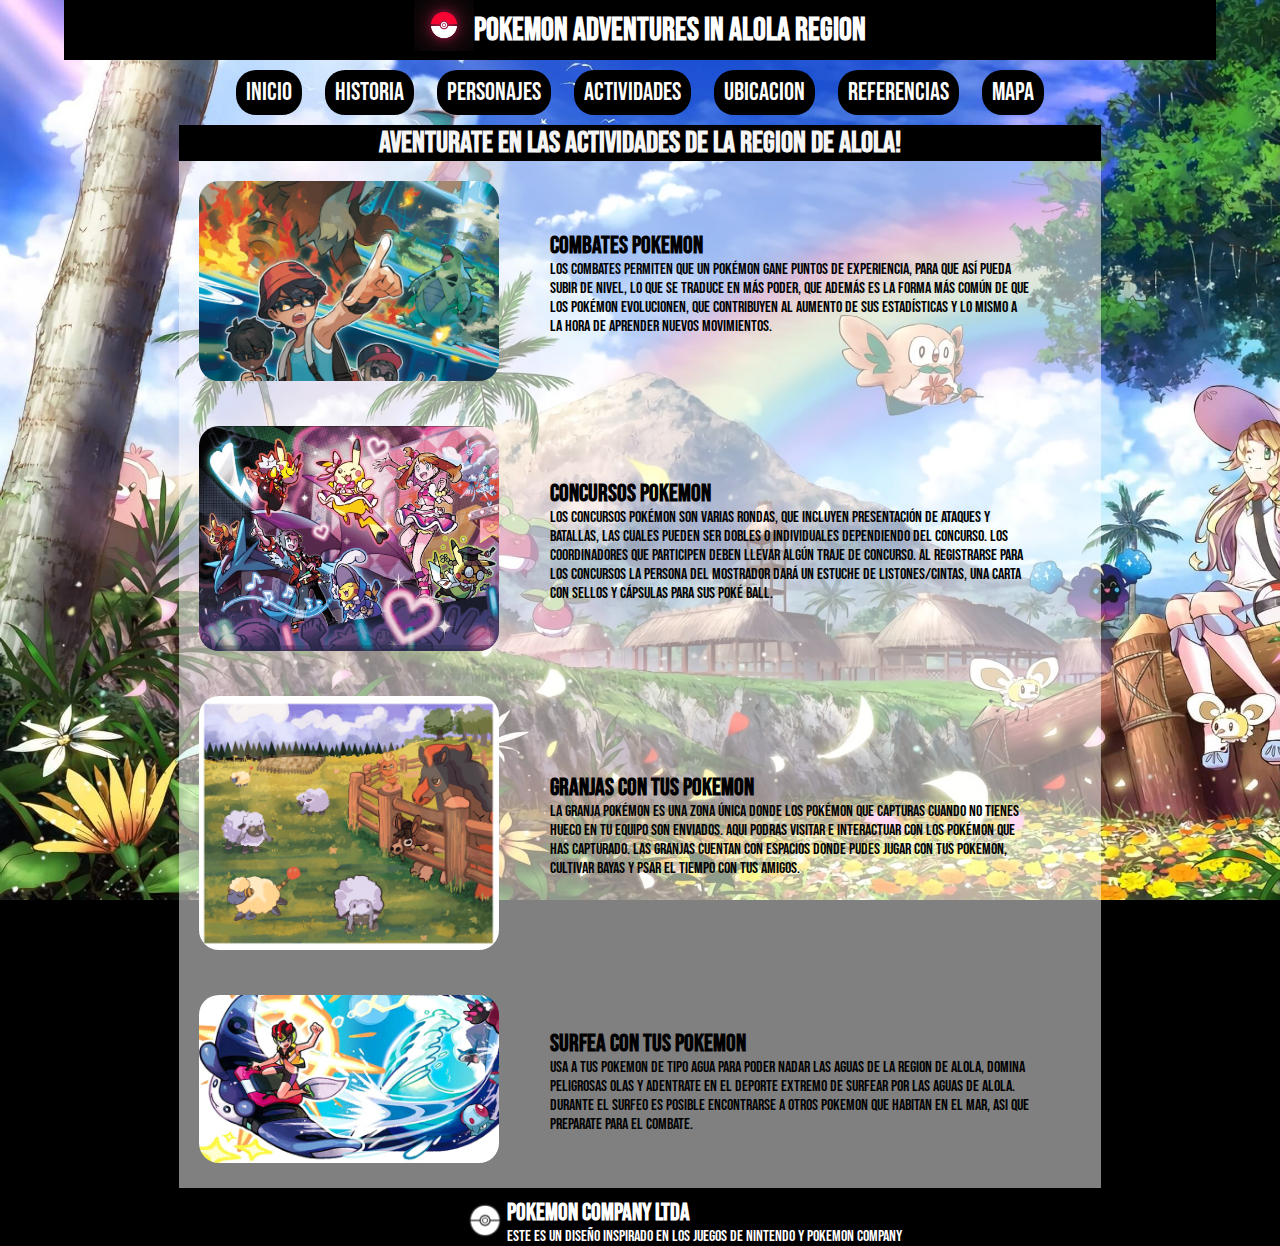
<file: templates/activities.html>
<!DOCTYPE html>
<html lang="en">

<head>
    <meta charset="UTF-8">
    <meta http-equiv="X-UA-Compatible" content="IE=edge">
    <meta name="viewport" content="width=device-width, initial-scale=1.0">
    <link href="https://fonts.googleapis.com/css2?family=Bebas+Neue&display=swap" rel="stylesheet">
    <link rel="stylesheet" href="../styles/activities_estilos.css">
    <title>Document</title>
</head>

<body>


    <div class="GridContainer">

        <div class="Container-Header">
            
                <div class="Logo">
                    <img src="../images/backgrounds/Pokeball.png" alt="Logo">

                </div>

                <div class="Texto">
                    <h1 class="Title">Pokemon Adventures in Alola Region </h1>
                </div>
            
        </div>


        <div class="Container-Menu">

            <nav class="menu">
                <a href="../templates/index.html" class="boton" id="btn-Inicio">Inicio</a>
                <a href="../templates/history.html" class="boton" id="btn-historia">Historia</a>
                <a href="../templates/characters.html" class="boton" id="btn-personajes">Personajes</a>
                <a href="../templates/activities.html" class="boton" id="btn-actividades">Actividades</a>
                <a href="../templates/ubication.html" class="boton" id="btn-ubicacion">Ubicacion</a>
                <a href="../templates/references.html" class="boton" id="btn-referencias">Referencias</a>
                <a href="../templates/map.html" class="boton" id="btn-mapa">Mapa</a>

            </nav>

        </div>

        <div class="Container-Activities">

            <div class="Title">
                <H2>Aventurate en las actividades de la Region de Alola!</H2>
            </div>


            <div class="subsection">
                <div class="Photo">
                    <img src="../images/activities/pokemon_battle.jpg" alt="Pokemon combats">
                </div>

                <div class="Text">
                    <h2> Combates Pokemon </h2>
                    <p> Los combates permiten que un Pokémon gane puntos de experiencia,
                        para que así pueda subir de nivel, lo que se traduce en más poder,
                        que además es la forma más común de que los Pokémon evolucionen,
                        que contribuyen al aumento de sus estadísticas y lo mismo
                        a la hora de aprender nuevos movimientos.</p>
                </div>
            </div>

            <div class="subsection">
                <div class="Photo">
                    <img src="../images/activities/pokemon_contest.png" alt="Pokemon contest">
                </div>

                <div class="Text">
                    <h2>Concursos Pokemon </h2>
                    <p> Los concursos Pokémon son varias rondas, que incluyen presentación
                        de ataques y batallas, las cuales pueden ser dobles o individuales dependiendo del concurso.
                        Los coordinadores que participen deben llevar algún traje de concurso.
                        Al registrarse para los concursos la persona del mostrador dará un estuche de
                        listones/cintas,
                        una carta con sellos y cápsulas para sus Poké Ball.
                    </p>
                </div>
            </div>

            <div class="subsection">
                <div class="Photo">
                    <img src="../images/activities/pokemon_farming.png" alt="Pokemon farmeo">
                </div>

                <div class="Text">
                    <h2> Granjas con tus Pokemon </h2>
                    <p> La Granja Pokémon es una zona única donde los pokémon que capturas cuando no tienes hueco en
                        tu equipo son enviados.
                        Aqui podras visitar e interactuar con los pokémon que has capturado. Las Granjas cuentan con
                        espacios donde pudes
                        jugar con tus pokemon, cultivar bayas y psar el tiempo con tus amigos.
                </div>
            </div>


            <div class="subsection">
                <div class="Photo">
                    <img src="../images/activities/Pokemon_surf.jpg" alt="Pokemon Surf">
                </div>

                <div class="Text">
                    <h2> Surfea con tus Pokemon </h2>
                    <p> Usa a tus pokemon de tipo agua para poder nadar las aguas de la region de Alola, domina
                        peligrosas olas y adentrate
                        en el deporte extremo de surfear por las aguas de Alola. Durante el surfeo es posible
                        encontrarse a otros pokemon que
                        habitan en el mar, asi que preparate para el combate.

                    </p>
                </div>
            </div>
        </div>

   
        <div class="Container-Foot">

            <div class="Logo">
                <img src="../images/backgrounds/pokelogo.png" alt="Logo">
            </div>
    
            <div class="Text">
                <h2>Pokemon Company LTDA</h2>
                <p>Este es un diseño inspirado en los juegos de Nintendo y Pokemon Company</p>
            </div>
    
        </div>

    </div>




</body>

</html>
</file>
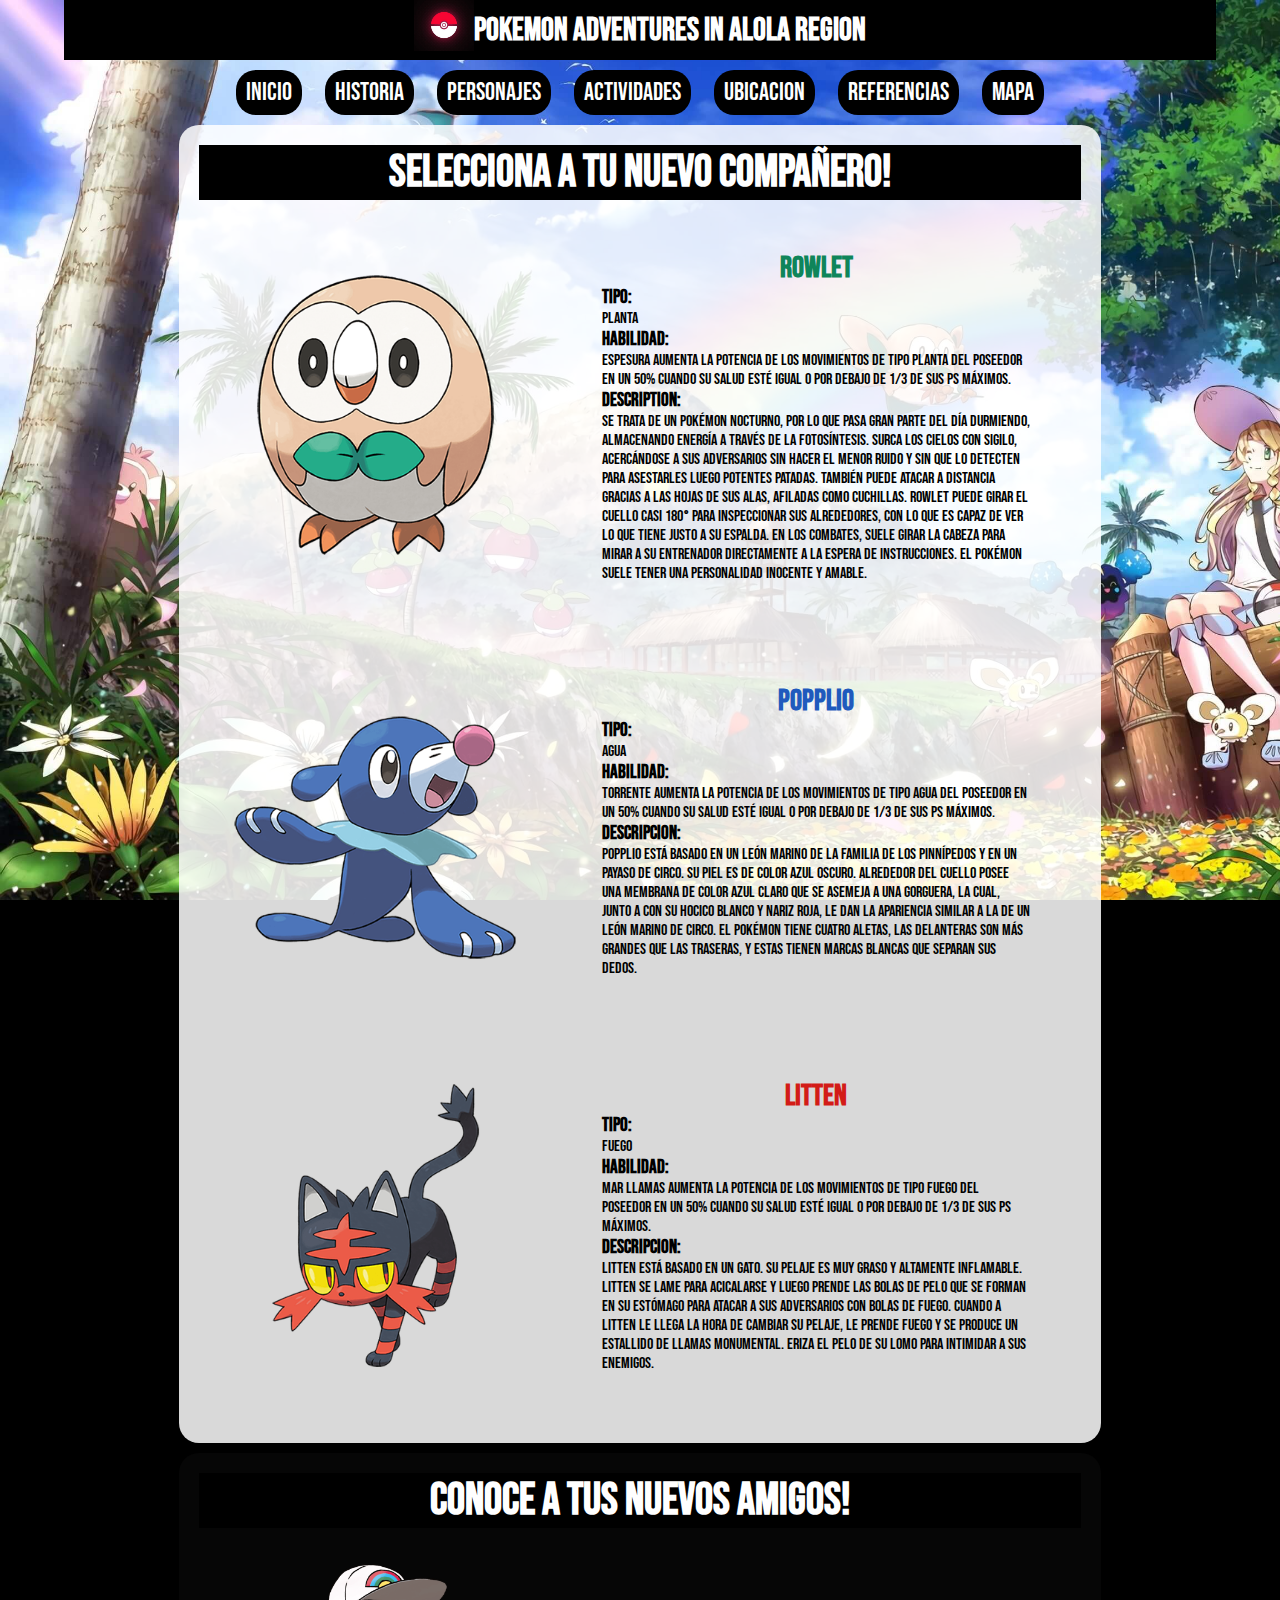
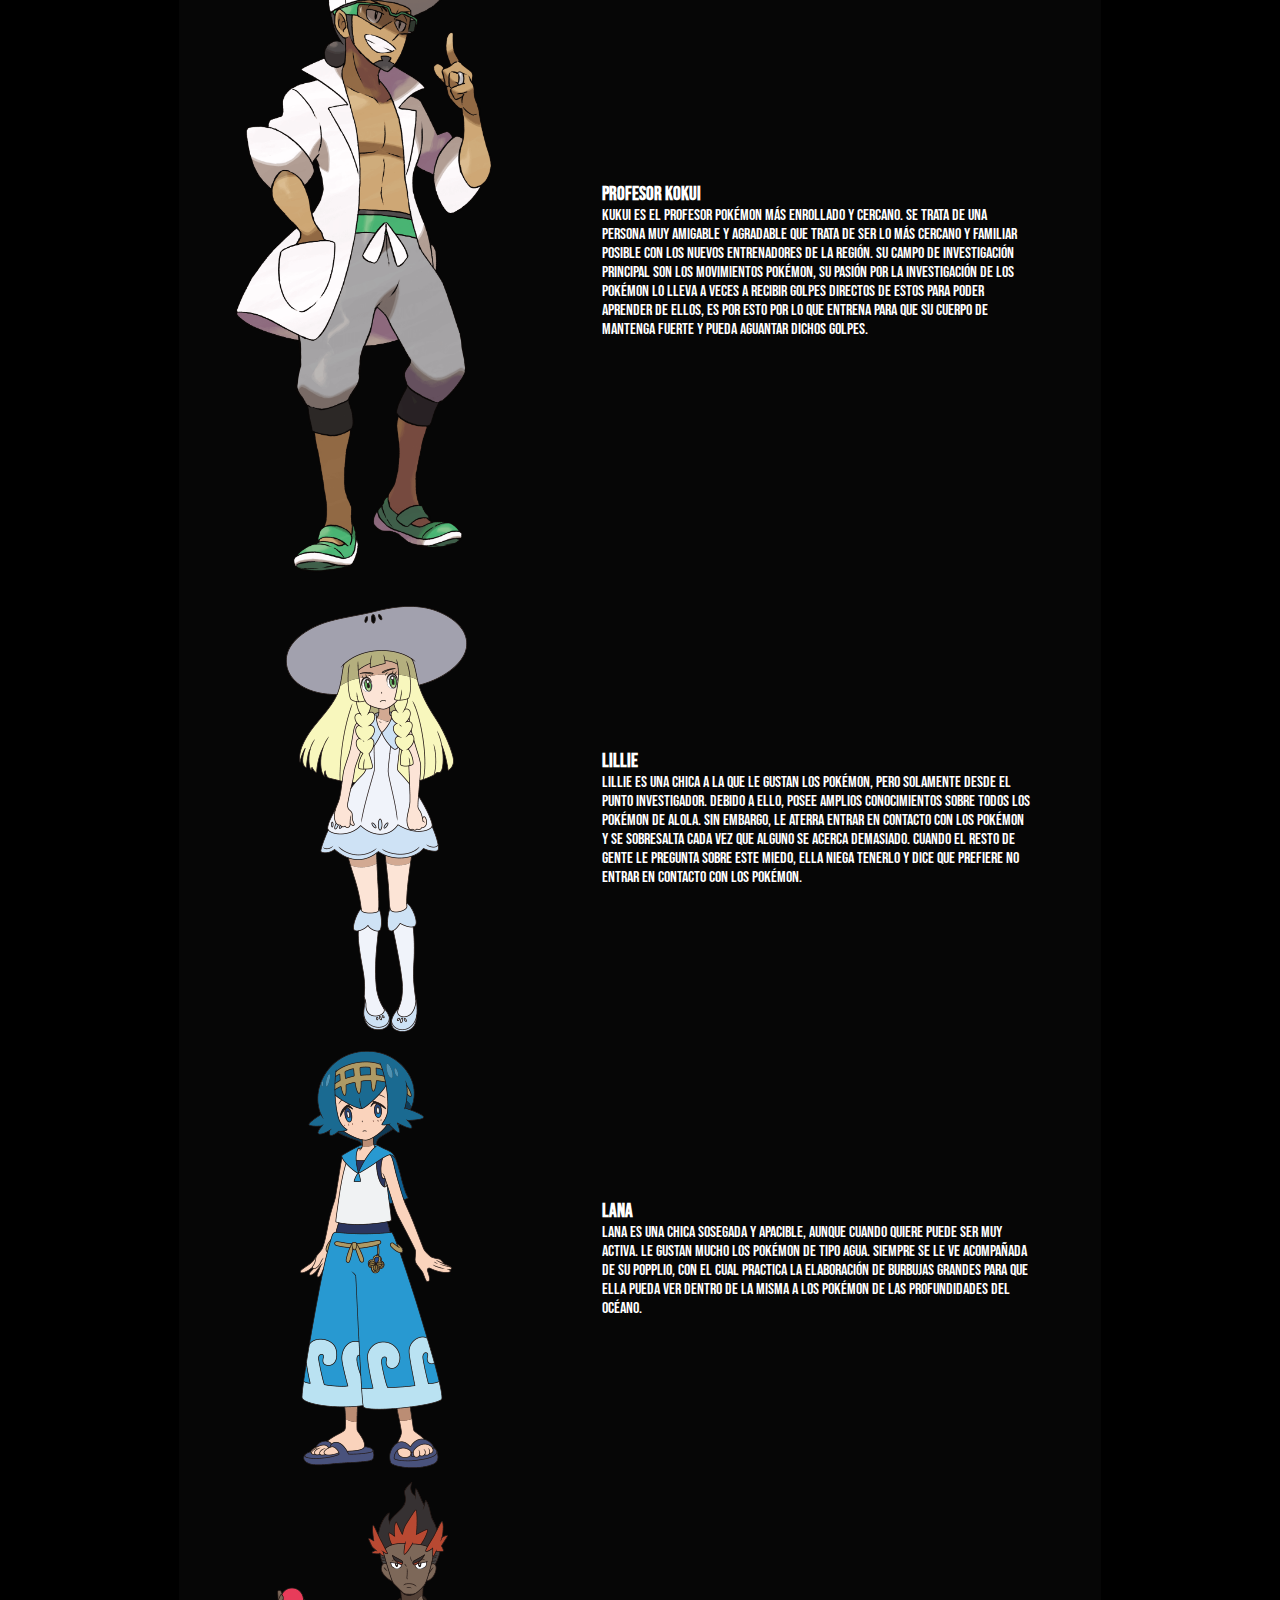
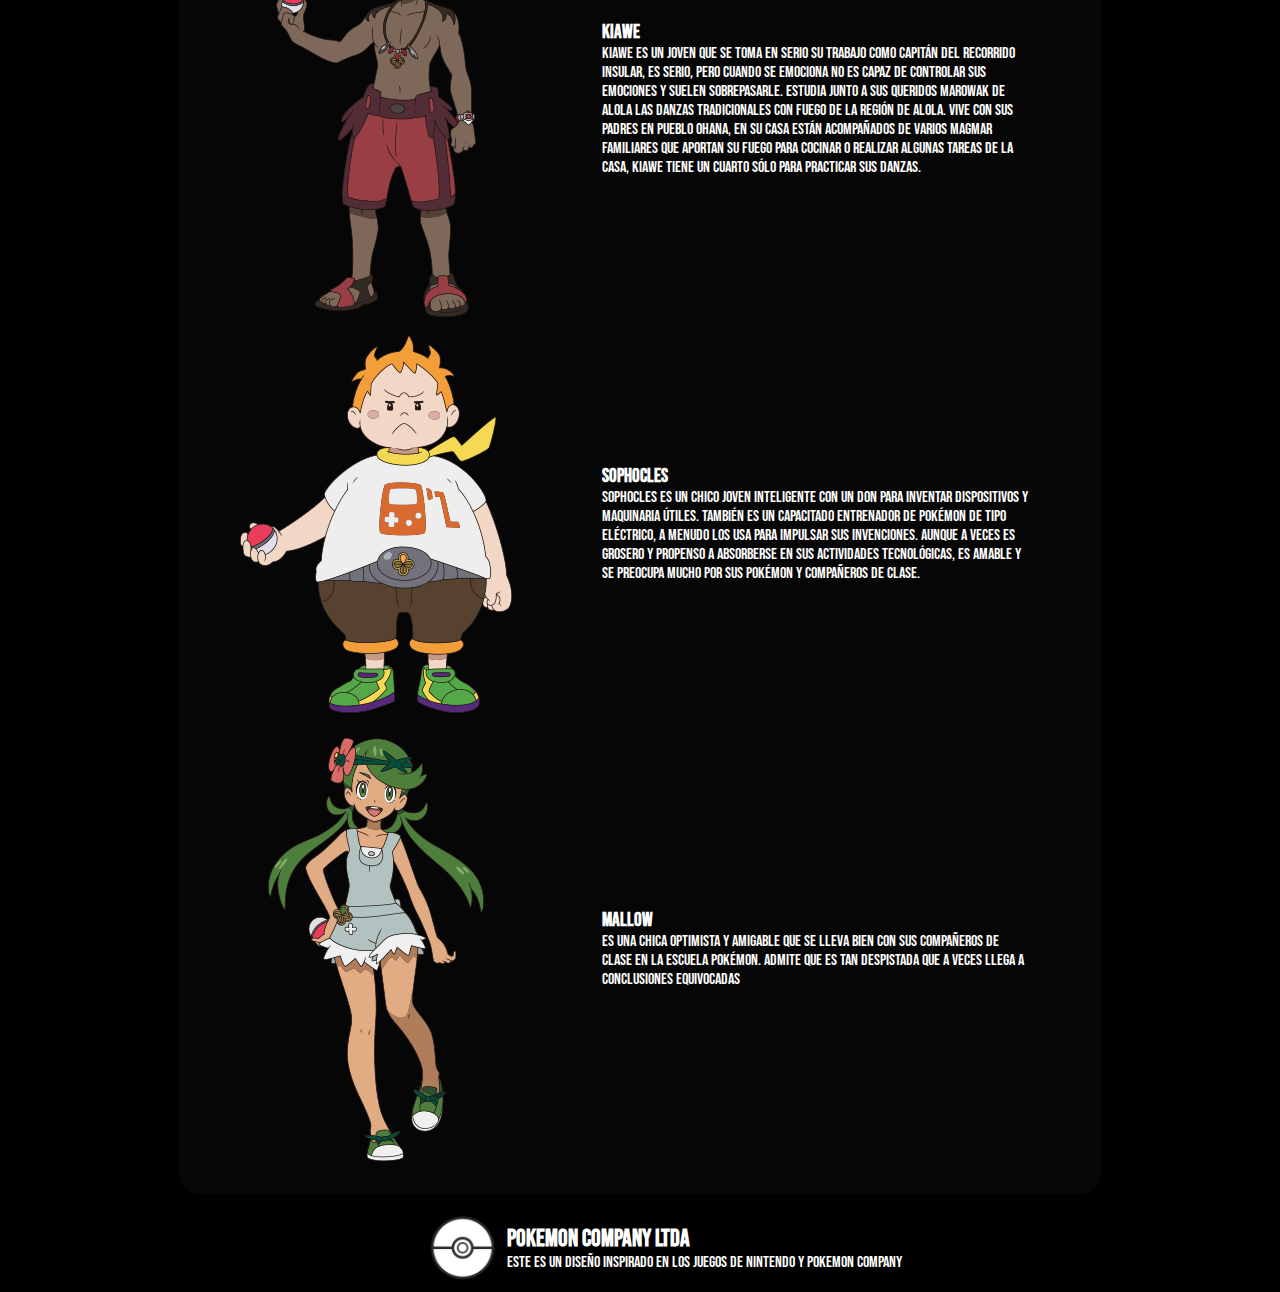
<file: templates/characters.html>
<!DOCTYPE html>
<html lang="en">

<head>
    <meta charset="UTF-8">
    <meta http-equiv="X-UA-Compatible" content="IE=edge">
    <meta name="viewport" content="width=device-width, initial-scale=1.0">
    <link href="https://fonts.googleapis.com/css2?family=Bebas+Neue&display=swap" rel="stylesheet">
    <link rel="stylesheet" href="../styles/characters_estilos.css">
    <title>Document</title>
</head>

<body>

    <div class="GridContainer">

        <div class="Container-Header">


            <div class="Logo">
                <img src="../images/backgrounds/Pokeball.png" alt="Logo">
            </div>

            <div class="Texto">
                <h1>Pokemon Adventures in Alola Region </h1>
            </div>

        </div>


        <div class="Container-Menu">

            <nav class="menu">
                <a href="../templates/index.html" class="boton" id="btn-Inicio">Inicio</a>
                <a href="../templates/history.html" class="boton" id="btn-historia">Historia</a>
                <a href="../templates/characters.html" class="boton" id="btn-personajes">Personajes</a>
                <a href="../templates/activities.html" class="boton" id="btn-actividades">Actividades</a>
                <a href="../templates/ubication.html" class="boton" id="btn-ubicacion">Ubicacion</a>
                <a href="../templates/references.html" class="boton" id="btn-referencias">Referencias</a>
                <a href="../templates/map.html" class="boton" id="btn-mapa">Mapa</a>
            </nav>

        </div>


        <div class="Container-starters">

            <div class="Title">
                <h2> Selecciona a tu nuevo compañero!</h2>
            </div>

            <div class="starters">
                <div class="Rowlet">

                    <div class="Container-img">
                        <img src="../images/characters/Rowlet.png" alt="Rowlet">
                    </div>

                    <div class="Container-text">

                        <div class="Container">
                            <h3 class=name> Rowlet</h3>
                        </div>

                        <div class="Container">
                            <h3 class=title> tipo:</h3>
                            <p>Planta</p>
                        </div>

                        <div class="Container">
                            <h3 class=title> Habilidad:</h3>
                            <p>
                                Espesura aumenta la potencia de los movimientos de tipo planta del poseedor en un 50%
                                cuando
                                su salud esté igual o por debajo de 1/3 de sus PS máximos.
                            </p>
                        </div>

                        <div class="Container">
                            <h3 class=title> description:</h3>
                            <p>
                                Se trata de un Pokémon nocturno, por lo que pasa gran parte del día durmiendo,
                                almacenando
                                energía a través de la fotosíntesis.
                                Surca los cielos con sigilo, acercándose a sus adversarios sin hacer el menor ruido y
                                sin que lo
                                detecten para asestarles luego potentes patadas.
                                También puede atacar a distancia gracias a las hojas de sus alas, afiladas como
                                cuchillas.
                                Rowlet puede girar el cuello casi 180° para inspeccionar
                                sus alrededores, con lo que es capaz de ver lo que tiene justo a su espalda. En los
                                combates,
                                suele girar la cabeza para mirar a su entrenador directamente a la espera de
                                instrucciones.
                                El Pokémon suele tener una personalidad inocente y amable.
                            </p>
                        </div>



                    </div>


                </div>

                <div class="Popplio">

                    <div class="Container-img">
                        <img src="../images/characters/Poplio.png" alt="Popplio">
                    </div>

                    <div class="Container-text">

                        <div class="Container">
                            <h3 class=name> Popplio</h3>
                        </div>

                        <div class="Container">
                            <h3 class=title> tipo:</h3>
                            <p>Agua</p>
                        </div>

                        <div class="Container">
                            <h3 class=title> Habilidad:</h3>
                            <p>
                                Torrente aumenta la potencia de los movimientos de tipo agua del poseedor
                                en un 50% cuando su salud esté igual o por debajo de 1/3 de sus PS máximos.
                            </p>
                        </div>

                        <div class="Container">
                            <h3 class=title> descripcion:</h3>
                            <p>
                                Popplio está basado en un león marino de la familia de los pinnípedos y en un payaso de
                                circo.
                                Su piel es de color azul oscuro.
                                Alrededor del cuello posee una membrana de color azul claro que se asemeja a una
                                gorguera, la
                                cual, junto a con su hocico blanco y nariz roja,
                                le dan la apariencia similar a la de un león marino de circo. El Pokémon tiene cuatro
                                aletas,
                                las delanteras son más grandes que las traseras, y estas tienen marcas blancas que
                                separan sus
                                dedos.
                            </p>
                        </div>



                    </div>


                </div>

                <div class="Litten">

                    <div class="Container-img">
                        <img src="../images/characters/Litten.png" alt="Litten">
                    </div>

                    <div class="Container-text">

                        <div class="Container">
                            <h3 class=name> Litten</h3>
                        </div>

                        <div class="Container">
                            <h3 class=title> tipo:</h3>
                            <p>Fuego</p>
                        </div>

                        <div class="Container">
                            <h3 class=title> Habilidad:</h3>
                            <p>
                                Mar llamas aumenta la potencia de los movimientos de tipo fuego del poseedor en un 50%
                                cuando
                                su salud esté igual o por debajo de 1/3 de sus PS máximos.
                            </p>
                        </div>

                        <div class="Container">
                            <h3 class=title> descripcion:</h3>
                            <p>
                                Litten está basado en un gato. Su pelaje es muy graso y altamente inflamable. Litten se
                                lame
                                para acicalarse y luego prende las bolas
                                de pelo que se forman en su estómago para atacar a sus adversarios con bolas de fuego.
                                Cuando a
                                Litten le llega la hora de cambiar su pelaje,
                                le prende fuego y se produce un estallido de llamas monumental. Eriza el pelo de su lomo
                                para
                                intimidar a sus enemigos.
                            </p>
                        </div>



                    </div>


                </div>
            </div>

        </div>


        <div class="Container-friends">

            <div class="Title">
                <h2> Conoce a tus nuevos amigos!</h2>
            </div>

            <div class="friends">

                <div class="friend">

                    <div class="Container-img">
                        <img src="../images/characters/profesor_kukui.png" alt="kokui">
                    </div>

                    <div class="Container-text">

                        <div class="Container">
                            <h3 class=name> Profesor Kokui</h3>
                        </div>

                        <div class="Container">
                            <h3 class=title> </h3>
                            <p>
                                Kukui es el profesor Pokémon más enrollado y cercano. Se trata de una persona muy
                                amigable y
                                agradable que trata de ser lo más
                                cercano y familiar posible con los nuevos entrenadores de la región. Su campo de
                                investigación principal son los movimientos
                                Pokémon, su pasión por la investigación de los Pokémon lo lleva a veces a recibir golpes
                                directos de estos para poder aprender de ellos,
                                es por esto por lo que entrena para que su cuerpo de mantenga fuerte y pueda aguantar
                                dichos
                                golpes.
                            </p>
                        </div>

                    </div>


                </div>


                <div class="friend">

                    <div class="Container-img">
                        <img src="../images/characters/Lillie.png" alt="Lillie">
                    </div>

                    <div class="Container-text">

                        <div class="Container">
                            <h3 class=name> Lillie</h3>
                        </div>

                        <div class="Container">
                            <h3 class=title> </h3>
                            <p>
                                Lillie es una chica a la que le gustan los Pokémon, pero solamente desde el punto
                                investigador. Debido a ello, posee amplios
                                conocimientos sobre todos los Pokémon de Alola. Sin embargo, le aterra entrar en
                                contacto
                                con los Pokémon y se sobresalta cada vez que alguno se acerca demasiado.
                                Cuando el resto de gente le pregunta sobre este miedo, ella niega tenerlo y dice que
                                prefiere no entrar en contacto con los Pokémon.
                            </p>
                        </div>

                    </div>


                </div>


                <div class="friend">

                    <div class="Container-img">
                        <img src="../images/characters/Lana.png" alt="Lana">
                    </div>

                    <div class="Container-text">

                        <div class="Container">
                            <h3 class=name> Lana</h3>
                        </div>

                        <div class="Container">
                            <h3 class=title> </h3>
                            <p>
                                Lana es una chica sosegada y apacible, aunque cuando quiere puede ser muy activa. Le
                                gustan
                                mucho los Pokémon de tipo agua.
                                Siempre se le ve acompañada de su Popplio, con el cual practica la elaboración de
                                burbujas
                                grandes para que ella pueda ver
                                dentro de la misma a los Pokémon de las profundidades del océano.
                            </p>
                        </div>

                    </div>

                </div>




                <div class="friend">

                    <div class="Container-img">
                        <img src="../images/characters/Kiawe.png" alt="Kiawe">
                    </div>

                    <div class="Container-text">

                        <div class="Container">
                            <h3 class=name> Kiawe</h3>
                        </div>

                        <div class="Container">
                            <h3 class=title> </h3>
                            <p>
                                Kiawe es un joven que se toma en serio su trabajo como capitán del recorrido
                                insular, es
                                serio, pero cuando se emociona no es
                                capaz de controlar sus emociones y suelen sobrepasarle. Estudia junto a sus queridos
                                Marowak
                                de Alola las danzas tradicionales
                                con fuego de la región de Alola. Vive con sus padres en Pueblo Ohana, en su casa
                                están
                                acompañados de varios Magmar familiares
                                que aportan su fuego para cocinar o realizar algunas tareas de la casa, Kiawe tiene
                                un
                                cuarto sólo para practicar sus danzas.
                            </p>
                        </div>

                    </div>


                </div>


                <div class="friend">

                    <div class="Container-img">
                        <img src="../images/characters/Sophocles.png" alt="Sophocles">
                    </div>

                    <div class="Container-text">

                        <div class="Container">
                            <h3 class=name> Sophocles</h3>
                        </div>

                        <div class="Container">
                            <h3 class=title> </h3>
                            <p>
                                Sophocles es un chico joven inteligente con un don para inventar dispositivos y
                                maquinaria
                                útiles. También es un capacitado entrenador
                                de Pokémon de tipo eléctrico, a menudo los usa para impulsar sus invenciones. Aunque
                                a veces
                                es grosero y propenso a absorberse
                                en sus actividades tecnológicas, es amable y se preocupa mucho por sus Pokémon y
                                compañeros
                                de clase.
                            </p>
                        </div>

                    </div>


                </div>


                <div class="friend">

                    <div class="Container-img">
                        <img src="../images/characters/Mallow.png" alt="Mallow">
                    </div>

                    <div class="Container-text">

                        <div class="Container">
                            <h3 class=name>Mallow </h3>
                        </div>

                        <div class="Container">
                            <h3 class=title> </h3>
                            <p>
                                Es una chica optimista y amigable que se lleva bien con sus compañeros de clase en
                                la
                                Escuela Pokémon. Admite que es tan despistada que
                                a veces llega a conclusiones equivocadas
                            </p>
                        </div>

                    </div>


                </div>



            </div>


        </div>

        <div class="Container-Foot">

            <div class="Logo">
                <img src="../images/backgrounds/pokelogo.png" alt="Logo">
            </div>
    
            <div class="Text">
                <h2>Pokemon Company LTDA</h2>
                <p>Este es un diseño inspirado en los juegos de Nintendo y Pokemon Company</p>
            </div>
    
        </div>



    </div>

</body>

</html>
</file>
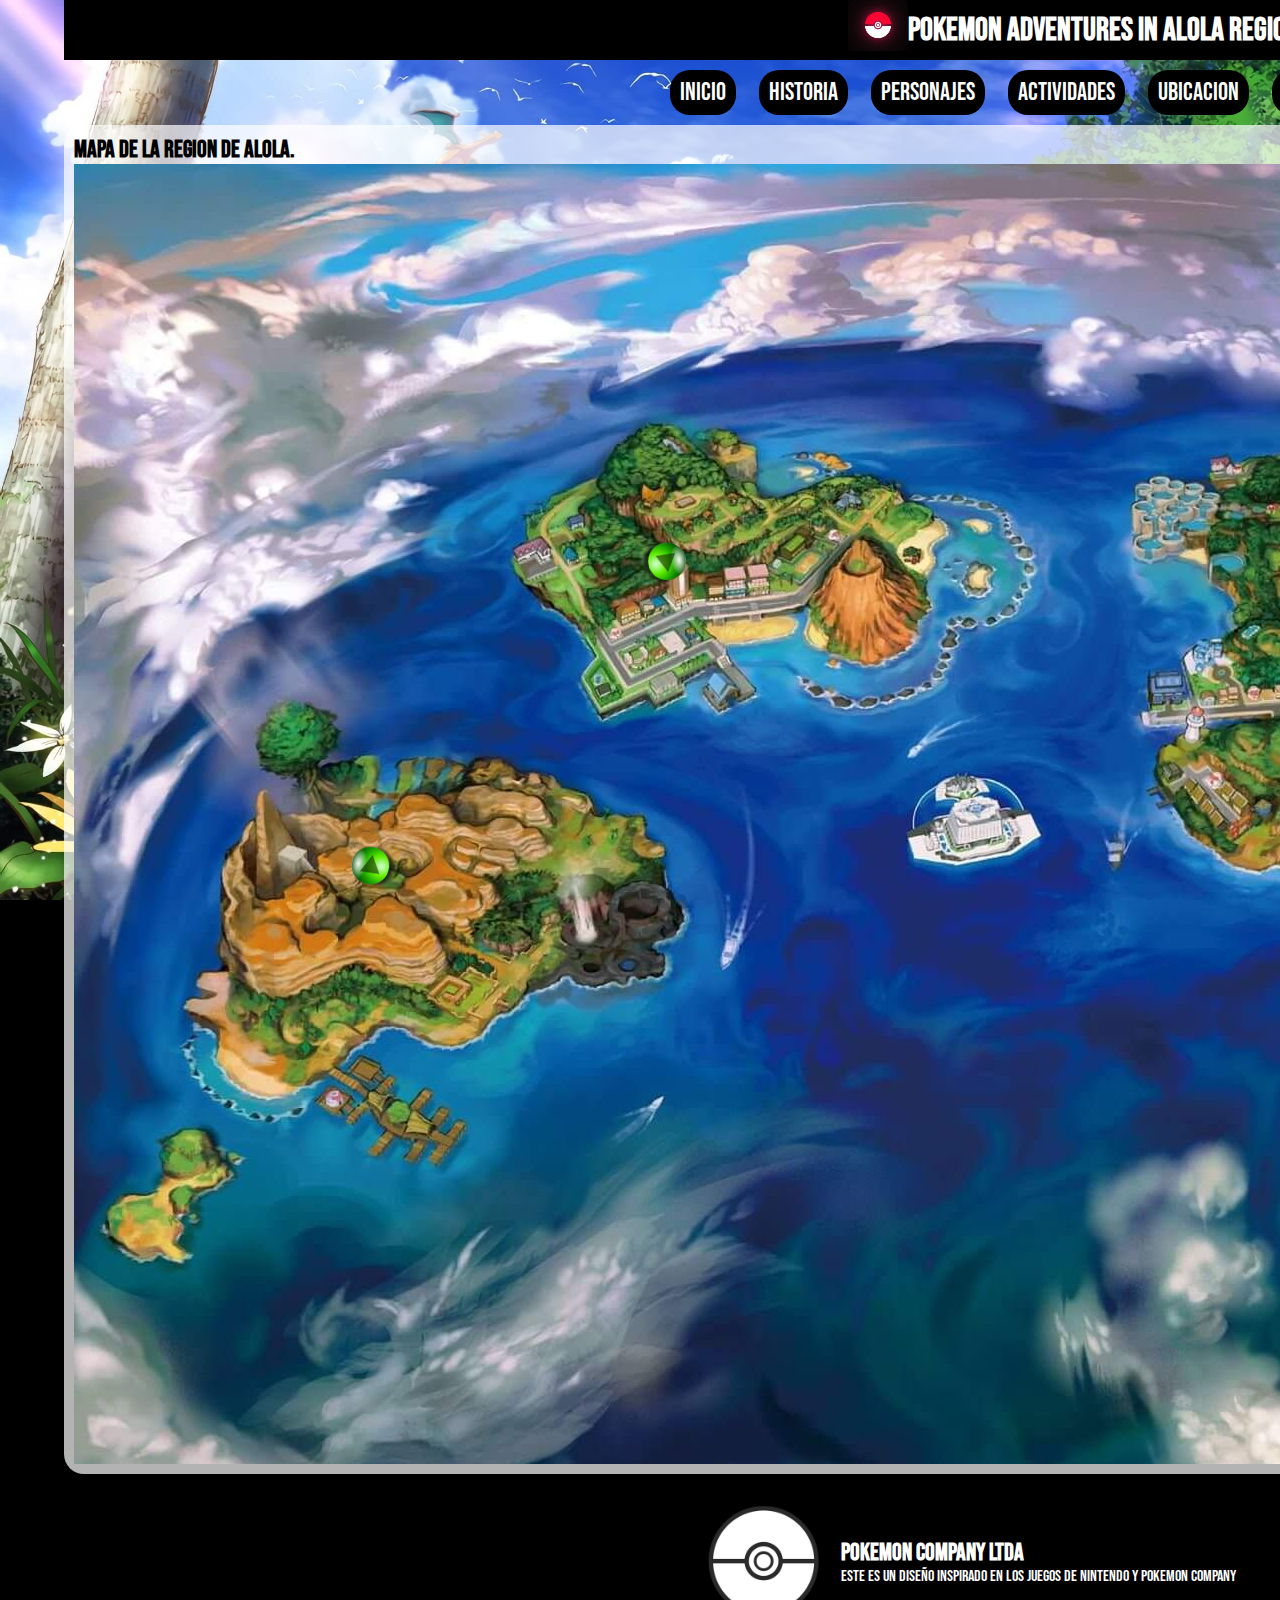
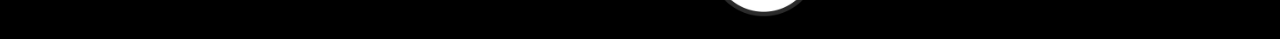
<file: templates/map.html>
<!DOCTYPE html>
<html lang="en">

<head>
    <meta charset="UTF-8">
    <meta http-equiv="X-UA-Compatible" content="IE=edge">
    <meta name="viewport" content="width=device-width, initial-scale=1.0">
    <script src="../js/phaser.js"></script>
	<script src="../js/mapa.js"></script>
    <link href="https://fonts.googleapis.com/css2?family=Bebas+Neue&display=swap" rel="stylesheet">
    <link rel="stylesheet" href="../styles/map_estilos.css">
    <title>Document</title>
</head>

<body>

    <div class="GridContainer">

        <div class="Container-Header">


            <div class="Logo">
                <img src="../images/backgrounds/Pokeball.png" alt="Logo">

            </div>

            <div class="Texto">
                <h1 class="Title">Pokemon Adventures in Alola Region </h1>
            </div>

        </div>

        <div class="Container-Menu">

            <nav class="menu">
                <a href="../templates/index.html" class="boton" id="btn-Inicio">Inicio</a>
                <a href="../templates/history.html" class="boton" id="btn-historia">Historia</a>
                <a href="../templates/characters.html" class="boton" id="btn-personajes">Personajes</a>
                <a href="../templates/activities.html" class="boton" id="btn-actividades">Actividades</a>
                <a href="../templates/ubication.html" class="boton" id="btn-ubicacion">Ubicacion</a>
                <a href="../templates/references.html" class="boton" id="btn-referencias">Referencias</a>
                <a href="../templates/map.html" class="boton" id="btn-mapa">Mapa</a>

            </nav>

        </div>


        <div class="Container-references">
            <div class="Boxes">

                <div class="map">
                    

                    <div class="container">
                    
                        <h2>Mapa de la region de Alola.</h2>
                        
                        <div class="imagen" id="mapaalola">
                            
                        </div>

                        
                    </div>
                </div>

                

            </div>
        </div>


   


        <div class="Container-Foot">

            <div class="Logo">
                <img src="../images/backgrounds/pokelogo.png" alt="Logo">
            </div>

            <div class="Text">
                <h2>Pokemon Company LTDA</h2>
                <p>Este es un diseño inspirado en los juegos de Nintendo y Pokemon Company</p>
            </div>

        </div>
</body>

</html>
</file>
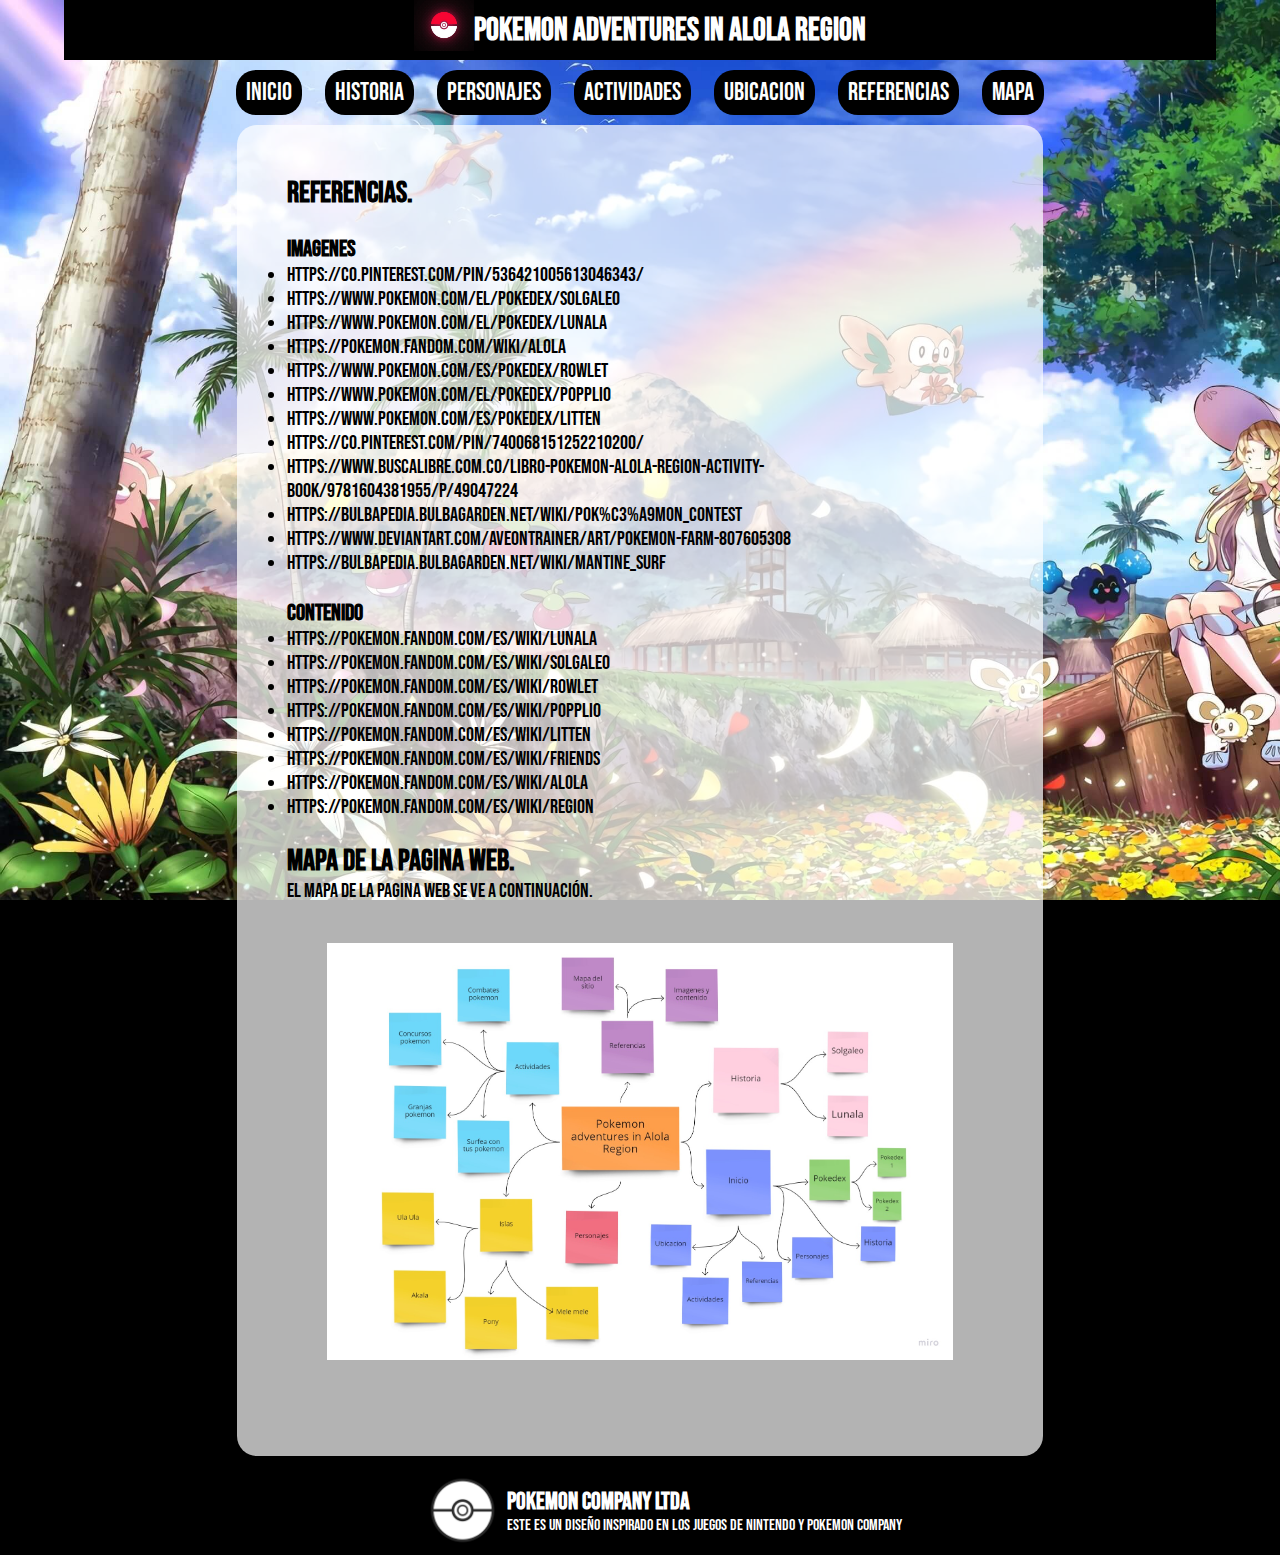
<file: templates/references.html>
<!DOCTYPE html>
<html lang="en">

<head>
    <meta charset="UTF-8">
    <meta http-equiv="X-UA-Compatible" content="IE=edge">
    <meta name="viewport" content="width=device-width, initial-scale=1.0">
    <link href="https://fonts.googleapis.com/css2?family=Bebas+Neue&display=swap" rel="stylesheet">
    <link rel="stylesheet" href="../styles/references_estilos.css">
    <title>Document</title>
</head>

<body>

    <div class="GridContainer">

        <div class="Container-Header">


            <div class="Logo">
                <img src="../images/backgrounds/Pokeball.png" alt="Logo">

            </div>

            <div class="Texto">
                <h1 class="Title">Pokemon Adventures in Alola Region </h1>
            </div>

        </div>

        <div class="Container-Menu">

            <nav class="menu">
                <a href="../templates/index.html" class="boton" id="btn-Inicio">Inicio</a>
                <a href="../templates/history.html" class="boton" id="btn-historia">Historia</a>
                <a href="../templates/characters.html" class="boton" id="btn-personajes">Personajes</a>
                <a href="../templates/activities.html" class="boton" id="btn-actividades">Actividades</a>
                <a href="../templates/ubication.html" class="boton" id="btn-ubicacion">Ubicacion</a>
                <a href="../templates/references.html" class="boton" id="btn-referencias">Referencias</a>
                <a href="../templates/map.html" class="boton" id="btn-mapa">Mapa</a>

            </nav>

        </div>


        <div class="Container-references">
            <div class="Boxes">

                <div class="References">
                    

                    <div class="Texto">
                        <h2>Referencias.</h2>

                        <br>

                        <h3>Imagenes</h3>

                        <ul>
                            <li>https://co.pinterest.com/pin/536421005613046343/</li>
                            <li>https://www.pokemon.com/el/pokedex/solgaleo</li>
                            <li>https://www.pokemon.com/el/pokedex/lunala</li>
                            <li>https://pokemon.fandom.com/wiki/Alola</li>
                            <li>https://www.pokemon.com/es/pokedex/rowlet</li>
                            <li>https://www.pokemon.com/el/pokedex/popplio</li>
                            <li>https://www.pokemon.com/es/pokedex/Litten</li>
                            <li>https://co.pinterest.com/pin/740068151252210200/</li>
                            <li>https://www.buscalibre.com.co/libro-pokemon-alola-region-activity-book/9781604381955/p/49047224</li>
                            <li>https://bulbapedia.bulbagarden.net/wiki/Pok%C3%A9mon_Contest</li>
                            <li>https://www.deviantart.com/aveontrainer/art/Pokemon-Farm-807605308</li>
                            <li>https://bulbapedia.bulbagarden.net/wiki/Mantine_Surf</li>

                        </ul>

                        <br>

                        <h3>Contenido</h3>

                        <ul>
                            <li>https://pokemon.fandom.com/es/wiki/Lunala</li>
                            <li>https://pokemon.fandom.com/es/wiki/Solgaleo</li>
                            <li>https://pokemon.fandom.com/es/wiki/Rowlet</li>
                            <li>https://pokemon.fandom.com/es/wiki/Popplio</li>
                            <li>https://pokemon.fandom.com/es/wiki/Litten</li>
                            <li>https://pokemon.fandom.com/es/wiki/Friends</li>
                            <li>https://pokemon.fandom.com/es/wiki/Alola</li>
                            <li>https://pokemon.fandom.com/es/wiki/Region</li>
                        </ul>

                        <br>

                        <h2>Mapa de la pagina web.</h2>
                        <p> El mapa de la pagina web se ve a continuación.
                        </p>

                        <div class="imagen">
                            <img src="../images/map/map.jpg" alt="mapa">
                        </div>
                        
                    </div>
                </div>

                

            </div>
        </div>


   


        <div class="Container-Foot">

            <div class="Logo">
                <img src="../images/backgrounds/pokelogo.png" alt="Logo">
            </div>

            <div class="Text">
                <h2>Pokemon Company LTDA</h2>
                <p>Este es un diseño inspirado en los juegos de Nintendo y Pokemon Company</p>
            </div>

        </div>
</body>

</html>
</file>
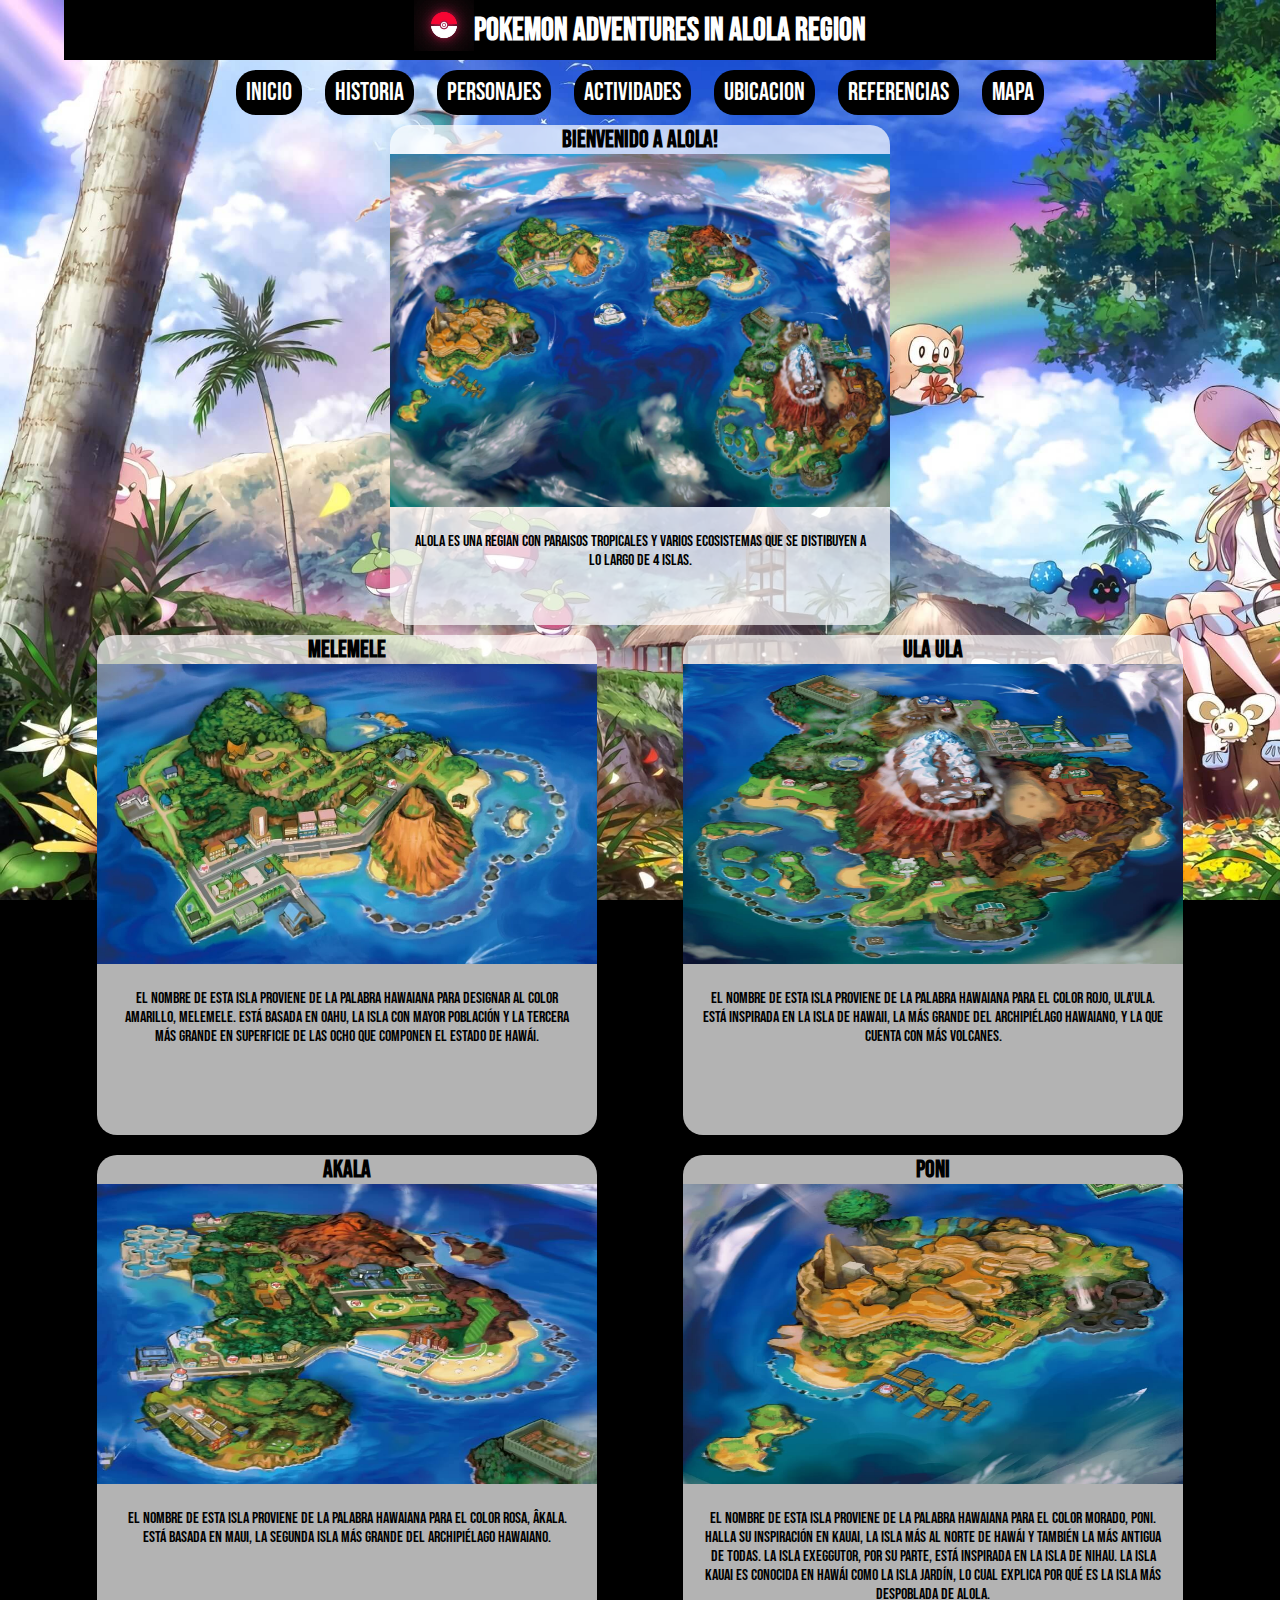
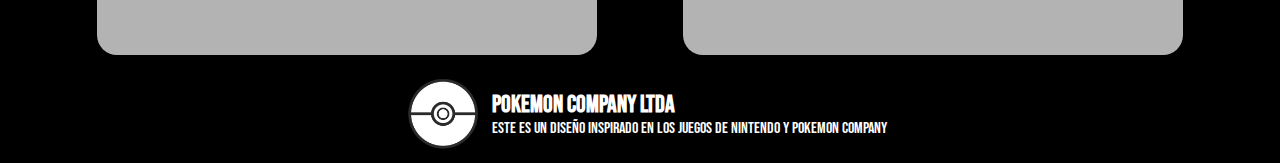
<file: templates/ubication.html>
<!DOCTYPE html>
<html lang="en">

<head>
    <meta charset="UTF-8">
    <meta http-equiv="X-UA-Compatible" content="IE=edge">
    <meta name="viewport" content="width=device-width, initial-scale=1.0">
    <link href="https://fonts.googleapis.com/css2?family=Bebas+Neue&display=swap" rel="stylesheet">
    <link rel="stylesheet" href="../styles/ubication_estilos.css">
    <title>Document</title>
</head>

<body>

    <div class="GridContainer">


        <div class="Container-Header">
            

                <div class="Logo">
                    <img src="../images/backgrounds/Pokeball.png" alt="Logo">
                </div>

                <div class="Texto">
                    <h1 class="Title">Pokemon Adventures in Alola Region</h1>
                    
                </div>

            
        </div>


        <div class="Container-Menu">

            <nav class="menu">
                <a href="../templates/index.html" class="boton" id="btn-Inicio">Inicio</a>
                <a href="../templates/history.html" class="boton" id="btn-historia">Historia</a>
                <a href="../templates/characters.html" class="boton" id="btn-personajes">Personajes</a>
                <a href="../templates/activities.html" class="boton" id="btn-actividades">Actividades</a>
                <a href="../templates/ubication.html" class="boton" id="btn-ubicacion">Ubicacion</a>
                <a href="../templates/references.html" class="boton" id="btn-referencias">Referencias</a>
                <a href="../templates/map.html" class="boton" id="btn-mapa">Mapa</a>

            </nav>

        </div>



        <div class="Container-Alola">
            <h2 class="Title"> Bienvenido a Alola! </h2>
            <img src="../images/backgrounds/Alola_map.jpg" alt="AlolaMapa">
            <p> Alola es una regian con paraisos tropicales y varios ecosistemas que se distibuyen a lo largo de 4
                islas.</p>
        </div>

        <div class="Container-islands">

            <div class="islands">
                <h2> Melemele</h2>
                <img src="../images/cities/Melemele_island.jpg" alt="Melemele">
                <p> El nombre de esta isla proviene de la palabra hawaiana para designar al color amarillo, melemele.
                    Está basada en Oahu, la isla con mayor población y la tercera más grande en superficie de las ocho
                    que componen el estado de Hawái.
                </p>
            </div>

            <div class="islands">
                <h2> Ula Ula</h2>
                <img src="../images/cities/Ulaula_island.jpg" alt="Ula Ula">
                <p> El nombre de esta isla proviene de la palabra hawaiana para el color rojo, ula'ula. Está inspirada
                    en la isla de Hawaii,
                    la más grande del archipiélago hawaiano, y la que cuenta con más volcanes.
                </p>
            </div>

            <div class="islands">
                <h2> Akala</h2>
                <img src="../images/cities/Akala_Island.jpg" alt="Akala">
                <p> El nombre de esta isla proviene de la palabra hawaiana para el color rosa, âkala. Está basada en
                    Maui, la segunda isla
                    más grande del archipiélago hawaiano.
                </p>
            </div>

            <div class="islands">
                <h2>Poni</h2>
                <img src="../images/cities/Poni_Island.jpg" alt="Poni">
                <p> El nombre de esta isla proviene de la palabra hawaiana para el color morado, poni. Halla su
                    inspiración en Kauai,
                    la isla más al norte de Hawái y también la más antigua de todas. La Isla Exeggutor, por su parte,
                    está inspirada en la isla de Nihau.
                    La isla Kauai es conocida en Hawái como la isla jardín, lo cual explica por qué es la isla más
                    despoblada de Alola.
                </p>
            </div>


        </div>

  
        </div>

        <div class="Container-Foot">

            <div class="Logo">
                <img src="../images/backgrounds/pokelogo.png" alt="Logo">
            </div>
    
            <div class="Text">
                <h2>Pokemon Company LTDA</h2>
                <p>Este es un diseño inspirado en los juegos de Nintendo y Pokemon Company</p>
            </div>
    
        </div>


    </div>


</body>

</html>
</file>
<file: styles/activities_estilos.css>
* {
    padding: 0;
    margin: 0;
    -webkit-box-sizing: border-box;
    -moz-box-sizing: border-box;
    box-sizing: border-box;
}

/* colocando la estructura de esta pagina */

.GridContainer{
    display: grid;
    grid-template-columns: 1fr 1fr 1fr;
    grid-template-areas: "header      header       header"
                         "bar         bar          bar"
                         "Activities  Activities   Activities"
                         "Footer      Footer       Footer";
    gap:10px;
}

.Container-Header{
    grid-area: header;
}





.Container-Activities {
    grid-area: Activities;
   
}




.Container-Menu {
    grid-area: bar;
    

}

.Container-Foot {
    grid-area: Footer;
    
}

.Container-Foot img{
    width: 10%;
}



.GridContainer {
    margin: auto;
    width: 90%;
    max-width: 1500px;
}

body {
    font-family: 'Bebas Neue';
    background: #000 url('../images/backgrounds/Alola_Background.jpg');
    background-size: cover;
    background-attachment: fixed;
}

/* COLOCANDO EL HEADER Y EL NAVBAR */

.Container-Header {
    width: 100%;
    height: 100%;
    background: #000;
    display: flex;
    flex-direction: row;
    justify-content: center;
    align-items: center;


}

.Container-Header .Logo {
    width: 60px;
    height: 60px;
}

.Container-Header .Logo img {
    max-width: 100%;
    max-height: 100%;
    display: block;
}


.Container-Header .Texto {
    color: white;
    display: flex;
    flex-direction: row;
    justify-content: center;
    align-items: center;
}

.Container-Menu {
    width: 100%;
    display: flex;
    flex-direction: row;
    justify-content: center;


}

.boton {
    color: #fff;
    background: black;
    display: inline-block;
    font-size: 16px;
    padding: 15px 20px;
    text-decoration: none;
    margin: 0 10px;
    font-size: 25px;
    padding: 7px 10px;
    border-radius: 20px;

}

.boton:hover {
    opacity: .8;
}

/* colocando las activities */

.Container-Activities{
    margin: auto;
    width: 80%;
    gap: 20px;
}


.Container-Activities .Title{
    text-align: center;
    background-color: #000;
    color:whitesmoke ;
    font-size: 20px;
}

.Container-Activities .subsection{

    display: flex;
    flex-direction: row;
    flex-wrap: wrap;
    background: rgba(255, 255, 255, .5);

}

.Container-Activities .subsection .Photo{
   padding: 20px;
   width: 300px;
    
   
}

.Container-Activities .subsection .Text{
    margin: auto;
    padding: 10px;
    width: 500px;

    
 }
 

.Container-Activities .subsection .Photo img{
    max-width: 300px;
    border-radius: 20px;
}

/* SIGUE LA PARTE DEL FOOTER */

.Container-Foot{
    margin: auto;
    position: relative;
    width: 100%;
    height: auto;
    background-color: black;
    display: flex;
    flex-direction: row;
  
}

.Container-Foot .Logo{
    width: 50%;
    height: 30%;
}

.Container-Foot .Logo img{
    margin-left: auto;
    max-width: 20%;
    max-height: 20%;
    display: block;

}



.Container-Foot .Text{
    margin: auto;
    width: 80%;
    height: 20%;
    color: white;

}
</file>
<file: styles/characters_estilos.css>
* {
    padding: 0;
    margin: 0;
    -webkit-box-sizing: border-box;
    -moz-box-sizing: border-box;
    box-sizing: border-box;
}

/* colocando la estructura de esta pagina */
 
.GridContainer{
    display: grid;
    grid-template-columns: 1fr 1fr 1fr;
    grid-template-areas: "header     header     header"
                         "Nav        Nav        Nav"
                         "starters   starters   starters"
                         "friends    friends    friends"
                         "Footer     Footer     Footer";
    gap:10px;
}

.Container-Header{
    grid-area: header;
}



.Container-starters {
    grid-area: starters;

}



.Container-friends {
    grid-area: friends;
 

}


.Container-Menu {
    grid-area: Nav;
}

.Container-Foot {
    grid-area: Footer;
}



.GridContainer {
    margin: auto;
    width: 90%;
    max-width: 1500px;
}

body {
    font-family: 'Bebas Neue';
    background: #000 url('../images/backgrounds/Alola_Background.jpg');
    background-size: cover;
    background-attachment: fixed;
}

/* COLOCANDO EL HEADER Y EL NAVBAR */

.Container-Header {
    width: 100%;
    height: 100%;
    background: #000;
    display: flex;
    flex-direction: row;
    justify-content: center;
    align-items: center;


}

.Container-Header .Logo {
    width: 60px;
    height: 60px;
}

.Container-Header .Logo img {
    max-width: 100%;
    max-height: 100%;
    display: block;
}


.Container-Header .Texto {
    color: white;
    display: flex;
    flex-direction: row;
    justify-content: center;
    align-items: center;
}

.Container-Menu {
    width: 100%;
    display: flex;
    flex-direction: row;
    justify-content: center;


}

.boton {
    color: #fff;
    background: black;
    display: inline-block;
    font-size: 16px;
    padding: 15px 20px;
    text-decoration: none;
    margin: 0 10px;
    font-size: 25px;
    padding: 7px 10px;
    border-radius: 20px;

}

.boton:hover {
    opacity: .8;
}


/* COLOCANDO lOS STARTERS*/

.Container-starters{

    margin: auto;
    position: relative;
    background: rgba(255, 255, 255, .85);
    padding: 20px;
    width: 80%;
    height: auto;
    border-radius: 20px;
    

}

.Container-starters .Title{
    text-align: center;
    background-color: black;
    color: white;
    font-size: 30px;
}

.Container-starters .starters{
    margin: auto;
    width: 100%;
    display: flex;
    flex-direction: row;
    flex-wrap: wrap;
}

.Container-starters .Rowlet{
    
    display: flex;
    flex-direction: row;
}

.Container-starters .Rowlet .Container-img{
    margin: auto;
    width: 40%;
    height: auto;
}


.Container-starters .Rowlet .Container-img img{
    max-width: 100%;
    max-height: 100%;
    display: block;
}

.Container-starters .Rowlet .Container-text{
    margin: auto;
    width: 60%;
    height: auto;
    padding: 50px;
}

.Container-starters .Rowlet .Container-text .Container{
    display: flex;
    flex-direction: column;
    justify-content:space-around;
    
}

.Container-starters .Rowlet .Container-text .Container .name{
    text-align: center;
    font-size: 30px;
    color: #0F855A ;
}


.Container-starters .Popplio{
    
    display: flex;
    flex-direction: row;
    
}

.Container-starters .Popplio .Container-img{
    margin: auto;
    width: 40%;
    height: auto;
}


.Container-starters .Popplio .Container-img img{
    max-width: 100%;
    max-height: 100%;
    display: block;
}

.Container-starters .Popplio .Container-text{
    margin: auto;
    width: 60%;
    height: auto;
    padding: 50px;
}

.Container-starters .Popplio .Container-text .Container{
    display: flex;
    flex-direction: column;
    justify-content:space-around;
    
}

.Container-starters .Popplio .Container-text .Container .name{
    text-align: center;
    font-size: 30px;
    color: #1F5ABD ;
}



.Container-starters .Litten{
    
    display: flex;
    flex-direction: row;
    
}

.Container-starters .Litten .Container-img{
    margin: auto;
    width: 40%;
    height: auto;
}


.Container-starters .Litten .Container-img img{
    max-width: 100%;
    max-height: 100%;
    display: block;
}

.Container-starters .Litten .Container-text{
    margin: auto;
    width: 60%;
    height: auto;
    padding: 50px;
}

.Container-starters .Litten .Container-text .Container{
    display: flex;
    flex-direction: column;
    justify-content:space-around;
    
}

.Container-starters .Litten .Container-text .Container .name{
    text-align: center;
    font-size: 30px;
    color: #D31C17 ;
}


/* COLOCANDO lOS FRIENDS*/

.Container-friends{

    margin: auto;
    position: relative;
    background: rgba(7, 7, 7, 0.85);
    padding: 20px;
    width: 80%;
    height: auto;
    border-radius: 20px;
    

}

.Container-friends .Title{
    text-align: center;
    background-color: black;
    color: white;
    font-size: 30px;
}

.Container-friends .friend{
    margin: auto;
    width: 100%;
    display: flex;
    flex-direction: row;
    flex-wrap: wrap;
}


.Container-friends .friend .Container-img{
    margin: auto;
    width: 40%;
    height: auto;
}


.Container-friends .friend .Container-img img{
    margin: auto;
    max-width: 100%;
    max-height: 100%;
    display: block;
}

.Container-friends .friend .Container-text{
    margin: auto;
    width: 60%;
    height: auto;
    padding: 50px;
    color: #fff;
}

.Container-friends .friend .Container-text .Container{
    display: flex;
    flex-direction: column;
    justify-content:space-around;
    
}

/* SIGUE LA PARTE DEL FOOTER */

.Container-Foot{
    margin: auto;
    position: relative;
    width: 100%;
    height: auto;
    background-color: black;
    display: flex;
    flex-direction: row;
  
}

.Container-Foot .Logo{
    width: 50%;
    height: 30%;
}

.Container-Foot .Logo img{
    margin-left: auto;
    max-width: 20%;
    max-height: 20%;
    display: block;

}



.Container-Foot .Text{
    margin: auto;
    width: 80%;
    height: 20%;
    color: white;
}
</file>
<file: styles/map_estilos.css>
* {
    padding: 0;
    margin: 0;
    -webkit-box-sizing: border-box;
    -moz-box-sizing: border-box;
    box-sizing: border-box;
}

/* colocando la estructura de esta pagina */


.GridContainer{
    display: grid;
    grid-template-columns: 1fr;
    grid-template-areas: "header"
                         "Nav"
                         "map"
                         "Footer";
    gap:10px;
}

.Container-Header{
    grid-area: header;
}



.Container-references {
    grid-area: map;
}



.Container-Menu {
    grid-area: Nav;

}

.Container-Foot {
    grid-area: Footer;
   
}



.GridContainer {
    margin: auto;
    width: 90%;
    max-width: 1500px;
}

body {
    font-family: 'Bebas Neue';
    background: #000 url('../images/backgrounds/Alola_Background.jpg');
    background-size: cover;
    background-attachment: fixed;
}

/* COLOCANDO EL HEADER Y EL NAVBAR */

.Container-Header {
    width: 100%;
    height: 100%;
    background: #000;
    display: flex;
    flex-direction: row;
    justify-content: center;
    align-items: center;


}

.Container-Header .Logo {
    width: 60px;
    height: 60px;
}

.Container-Header .Logo img {
    max-width: 100%;
    max-height: 100%;
    display: block;
}


.Container-Header .Texto {
    color: white;
    display: flex;
    flex-direction: row;
    justify-content: center;
    align-items: center;
}

.Container-Menu {
    width: 100%;
    display: flex;
    flex-direction: row;
    justify-content: center;


}

.boton {
    color: #fff;
    background: black;
    display: inline-block;
    font-size: 16px;
    padding: 15px 20px;
    text-decoration: none;
    margin: 0 10px;
    font-size: 25px;
    padding: 7px 10px;
    border-radius: 20px;

}

.boton:hover {
    opacity: .8;
}



/* COLOCANDO lOS legendarios*/




.Container-map{
    margin: auto;
    width: 70%;
   
}

.Boxes{
    margin: auto;
    width: 100%;
    gap:40px;
    

}


.map{
    background: rgba(255, 255, 255, .7);
    width:100%;
    display: flex;
    flex-direction: column;
    margin: auto;
    padding: 10px;
    border-radius: 20px;
}








.map .container img{
    max-width: 100%;
    margin: auto;
    padding: 40px;
    color:black;
    font-size: 20px;
}



/* SIGUE LA PARTE DEL FOOTER */

.Container-Foot{
    margin: auto;
    position: relative;
    width: 100%;
    height: auto;
    background-color: black;
    display: flex;
    flex-direction: row;
  
}

.Container-Foot .Logo{
    width: 50%;
    height: 30%;
}

.Container-Foot .Logo img{
    margin-left: auto;
    max-width: 20%;
    max-height: 20%;
    display: block;

}



.Container-Foot .Text{
    margin: auto;
    width: 80%;
    height: 20%;
    color: white;

}
</file>
<file: styles/references_estilos.css>
* {
    padding: 0;
    margin: 0;
    -webkit-box-sizing: border-box;
    -moz-box-sizing: border-box;
    box-sizing: border-box;
}

/* colocando la estructura de esta pagina */


.GridContainer{
    display: grid;
    grid-template-columns: 1fr;
    grid-template-areas: "header"
                         "Nav"
                         "references"
                         "Footer";
    gap:10px;
}

.Container-Header{
    grid-area: header;
}



.Container-references {
    grid-area: references;
}



.Container-Menu {
    grid-area: Nav;

}

.Container-Foot {
    grid-area: Footer;
   
}



.GridContainer {
    margin: auto;
    width: 90%;
    max-width: 1500px;
}

body {
    font-family: 'Bebas Neue';
    background: #000 url('../images/backgrounds/Alola_Background.jpg');
    background-size: cover;
    background-attachment: fixed;
}

/* COLOCANDO EL HEADER Y EL NAVBAR */

.Container-Header {
    width: 100%;
    height: 100%;
    background: #000;
    display: flex;
    flex-direction: row;
    justify-content: center;
    align-items: center;


}

.Container-Header .Logo {
    width: 60px;
    height: 60px;
}

.Container-Header .Logo img {
    max-width: 100%;
    max-height: 100%;
    display: block;
}


.Container-Header .Texto {
    color: white;
    display: flex;
    flex-direction: row;
    justify-content: center;
    align-items: center;
}

.Container-Menu {
    width: 100%;
    display: flex;
    flex-direction: row;
    justify-content: center;


}

.boton {
    color: #fff;
    background: black;
    display: inline-block;
    font-size: 16px;
    padding: 15px 20px;
    text-decoration: none;
    margin: 0 10px;
    font-size: 25px;
    padding: 7px 10px;
    border-radius: 20px;

}

.boton:hover {
    opacity: .8;
}



/* COLOCANDO lOS legendarios*/




.Container-references{
    margin: auto;
    width: 70%;
   
}

.Boxes{
    margin: auto;
    width: 100%;
    gap:40px;
    

}


.References{
    background: rgba(255, 255, 255, .7);
    width:100%;
    display: flex;
    flex-direction: column;
    margin: auto;
    padding: 10px;
    border-radius: 20px;
}





.References .Texto{
    padding: 40px;
    color:black;
    font-size: 20px;
}



.References .Texto img{
    max-width: 100%;
    margin: auto;
    padding: 40px;
    color:black;
    font-size: 20px;
}



/* SIGUE LA PARTE DEL FOOTER */

.Container-Foot{
    margin: auto;
    position: relative;
    width: 100%;
    height: auto;
    background-color: black;
    display: flex;
    flex-direction: row;
  
}

.Container-Foot .Logo{
    width: 50%;
    height: 30%;
}

.Container-Foot .Logo img{
    margin-left: auto;
    max-width: 20%;
    max-height: 20%;
    display: block;

}



.Container-Foot .Text{
    margin: auto;
    width: 80%;
    height: 20%;
    color: white;

}
</file>
<file: styles/ubication_estilos.css>
* {
    padding: 0;
    margin: 0;
    -webkit-box-sizing: border-box;
    -moz-box-sizing: border-box;
    box-sizing: border-box;
}

/* colocando la estructura de esta pagina */


.GridContainer{
    display: grid;
    grid-template-columns: 1fr 1fr 1fr;
    grid-template-areas: "header     header     header"
                         "Nav        Nav        Nav"
                         "Intro      Intro      Intro"
                         "Islands    Islands    Islands"
                         "Footer     Footer     Footer";
    gap:10px;
}

.Container-Header{
    
    grid-area: header;
}


.Container-Alola {
    grid-area: Intro;
   
}



.Container-islands {
    grid-area: Islands;
    

}



.Container-Menu {
    grid-area: Nav;

}

.Container-Foot {
    grid-area: Footer;
}



.GridContainer {
    margin: auto;
    width: 90%;
    max-width: 1500px;
}

body {
    font-family: 'Bebas Neue';
    background: #000 url('../images/backgrounds/Alola_Background.jpg');
    background-size: cover;
    background-attachment: fixed;
}

/* COLOCANDO EL HEADER Y EL NAVBAR */

.Container-Header {
    width: 100%;
    height: 100%;
    background: #000;
    display: flex;
    flex-direction: row;
    justify-content: center;
    align-items: center;


}

.Container-Header .Logo {
    width: 60px;
    height: 60px;
}

.Container-Header .Logo img {
    max-width: 100%;
    max-height: 100%;
    display: block;
}


.Container-Header .Texto {
    color: white;
    display: flex;
    flex-direction: row;
    justify-content: center;
    align-items: center;
}

.Container-Menu {
    width: 100%;
    display: flex;
    flex-direction: row;
    justify-content: center;


}

.boton {
    color: #fff;
    background: black;
    display: inline-block;
    font-size: 16px;
    padding: 15px 20px;
    text-decoration: none;
    margin: 0 10px;
    font-size: 25px;
    padding: 7px 10px;
    border-radius: 20px;

}

.boton:hover {
    opacity: .8;
}

/* Colocando la isla principal*/

.Container-Alola{

    margin: auto;
    width: 100%;
    text-align: center;
    border-radius: 20px;
    background: rgba(255, 255, 255, .7);
}

.Container-Alola {
    width: 500px;
    height: 500px;
}

.Container-Alola  img{
    max-width: 100%;
}

.Container-Alola p {
    padding: 20px;
}


.Container-islands{
    margin: auto;
    width: 100%;
    text-align: center;
    border-radius: 20px;
   
    display: flex;
    flex-direction: row;
    flex-wrap: wrap;
 
    gap:20px
}

.islands{
    margin: auto;
    width: 500px;
    height: 500px;
    background: rgba(255, 255, 255, .7);
    border-radius: 20px;
    text-align: center;

}

.islands img{
    width: 500px;
    height: 300px;
}

.islands p {
    padding: 20px;
}

/* SIGUE LA PARTE DEL FOOTER */

.Container-Foot{
    margin: auto;
    position: relative;
    width: 100%;
    height: auto;
    background-color: black;
    display: flex;
    flex-direction: row;
  
}

.Container-Foot .Logo{
    width: 50%;
    height: 30%;
}

.Container-Foot .Logo img{
    margin-left: auto;
    max-width: 20%;
    max-height: 20%;
    display: block;

}



.Container-Foot .Text{
    margin: auto;
    width: 80%;
    height: 20%;
    color: white;

}
</file>
